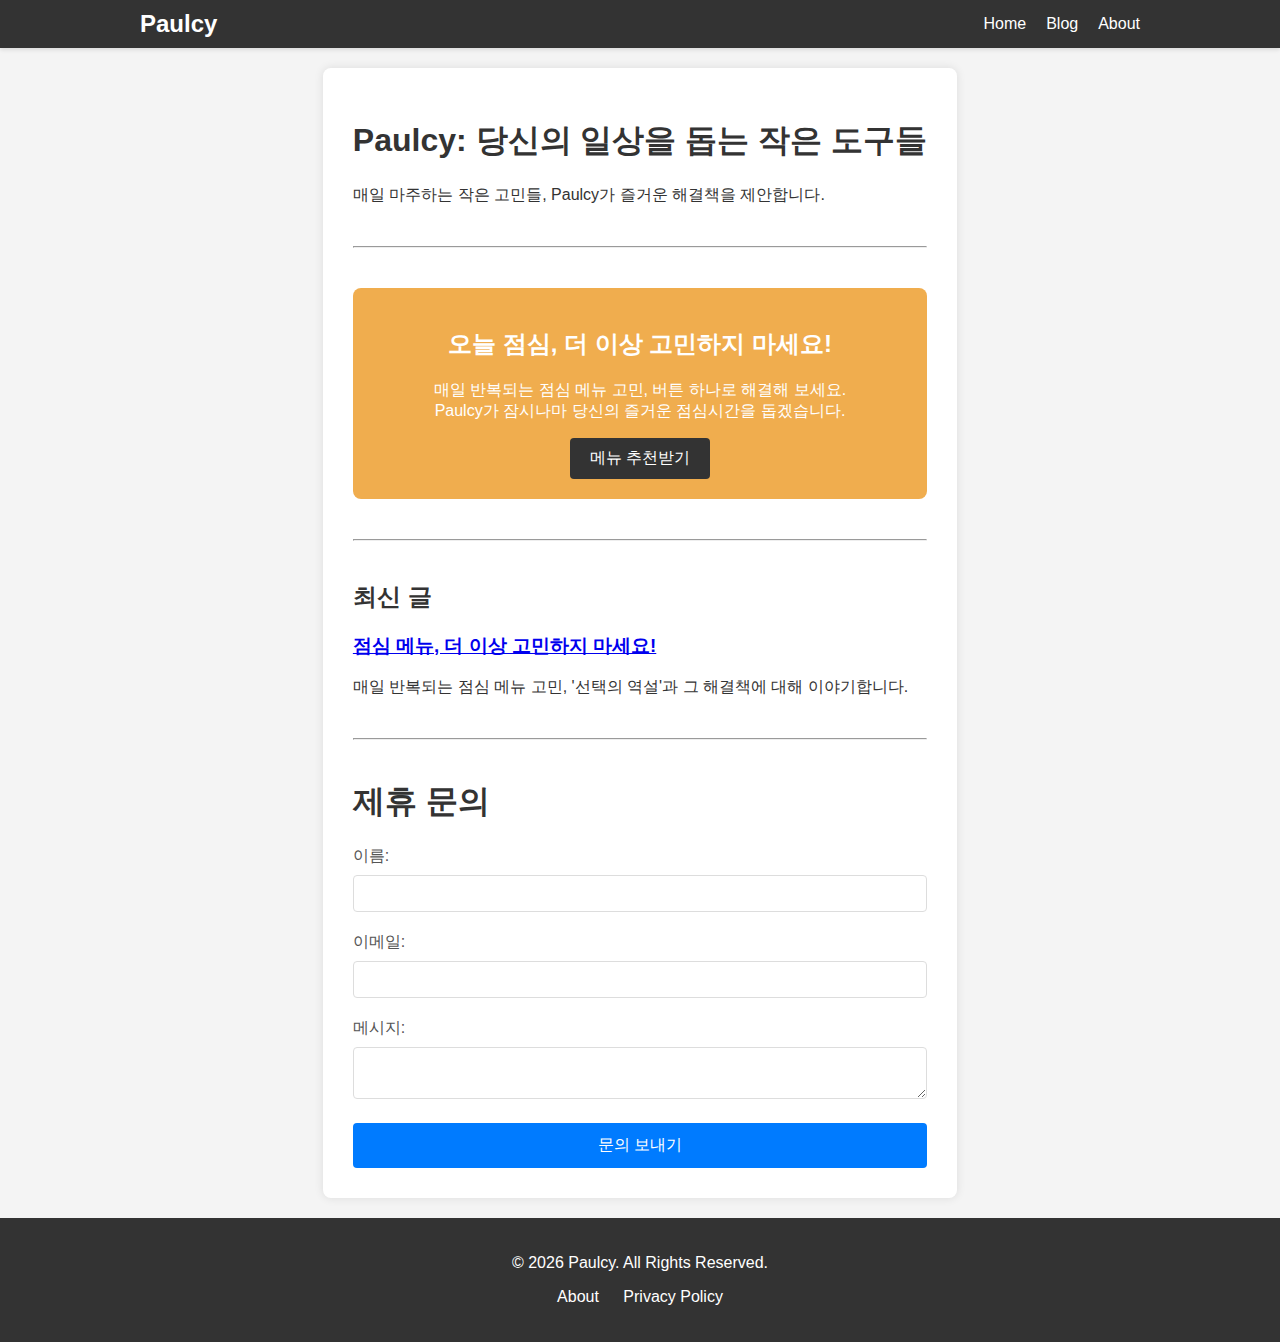
<file: index.html>
<!DOCTYPE html>
<html lang="ko">
<head>
<!-- Google tag (gtag.js) -->
<script async src="https://www.googletagmanager.com/gtag/js?id=G-FVBTE0BPMH"></script>
<script>
  window.dataLayer = window.dataLayer || [];
  function gtag(){dataLayer.push(arguments);}
  gtag('js', new Date());

  gtag('config', 'G-FVBTE0BPMH');
</script>
    <meta charset="UTF-8">
    <meta name="viewport" content="width=device-width, initial-scale=1.0">
    <title>Paulcy: 점심 메뉴 추천 & 일상 속 작은 고민 해결 도구</title>
    <meta name="description" content="Paulcy는 매일의 점심 메뉴 추천부터 다양한 일상 속 작은 문제 해결을 돕는 웹사이트입니다. 편리한 도구들로 당신의 하루를 더 즐겁게 만드세요.">
    <link rel="canonical" href="https://product-builder-4jq.pages.dev/index.html">
    <meta property="og:title" content="Paulcy - 일상을 돕는 작은 도구들">
    <meta property="og:description" content="점심 메뉴 고민, 이제 그만! Paulcy에서 버튼 하나로 오늘의 메뉴를 추천받고 소중한 시간을 아끼세요.">
    <meta property="og:url" content="https://paulcy.dev/index.html">
    <meta property="og:image" content="https://paulcy.dev/pizzajpg.jpg">
    <meta property="og:type" content="website">
    <meta name="twitter:card" content="summary_large_image">
    <meta name="twitter:title" content="Paulcy - 일상을 돕는 작은 도구들">
    <meta name="twitter:description" content="점심 메뉴 고민, 이제 그만! Paulcy에서 버튼 하나로 오늘의 메뉴를 추천받고 소중한 시간을 아끼세요.">
    <meta name="twitter:image" content="https://paulcy.dev/pizzajpg.jpg">
    <script type="application/ld+json">
{
  "@context": "https://schema.org",
  "@type": "WebSite",
  "name": "Paulcy",
  "url": "https://product-builder-4jq.pages.dev/",
  "description": "Paulcy: 점심 메뉴 추천 및 일상 속 작은 고민 해결 도구",
  "potentialAction": {
    "@type": "SearchAction",
    "target": "https://product-builder-4jq.pages.dev/?q={search_term_string}",
    "query-input": "required name=search_term_string"
  }
}
</script>
    <link rel="icon" href="favicon.svg" type="image/svg+xml">

    <script async src="https://pagead2.googlesyndication.com/pagead/js/adsbygoogle.js?client=ca-pub-7934832272328548" crossorigin="anonymous"></script>
    <meta name="google-adsense-account" content="ca-pub-7934832272328548">
    <script type="text/javascript">
    (function(c,l,a,r,i,t,y){
        c[a]=c[a]||function(){(c[a].q=c[a].q||[]).push(arguments)};
        t=l.createElement(r);t.async=1;t.src="https://www.clarity.ms/tag/"+i;
        y=l.getElementsByTagName(r)[0];y.parentNode.insertBefore(t,y);
    })(window, document, "clarity", "script", "vba8ujpblm");
</script>
</head>
<body>
    <nav class="navbar">
        <div class="container-nav">
            <a class="logo" href="index.html">Paulcy</a>
            <ul class="nav-links">
                <li><a href="index.html">Home</a></li>
                <li><a href="posts/post1.html">Blog</a></li>
                <li><a href="about.html">About</a></li>
            </ul>
        </div>
    </nav>

    <div class="container">
        <div class="hero">
            <h1>Paulcy: 당신의 일상을 돕는 작은 도구들</h1>
            <p>매일 마주하는 작은 고민들, Paulcy가 즐거운 해결책을 제안합니다.</p>
        </div>

        <hr style="margin: 40px 0;">

        <div id="lunch-recommendation">
            <h2>오늘 점심, 더 이상 고민하지 마세요!</h2>
            <p>매일 반복되는 점심 메뉴 고민, 버튼 하나로 해결해 보세요. <br>Paulcy가 잠시나마 당신의 즐거운 점심시간을 돕겠습니다.</p>
            <button id="recommend-button">메뉴 추천받기</button>
            <div id="lunch-result" style="display: none; margin-top: 20px;">
                <h3>오늘의 추천 메뉴는...</h3>
                <p id="menu-name" style="font-size: 1.5em; font-weight: bold;"></p>
                <div id="share-buttons" style="display: none; margin-top: 10px;">
                    <button id="twitter-share-button">트위터에 공유</button>
                    <button id="facebook-share-button">페이스북에 공유</button>
                    <button id="copy-link-button">링크 복사</button>
                </div>
            </div>
        </div>

        <hr style="margin: 40px 0;">

        <div id="recent-posts">
            <h2>최신 글</h2>
            <div class="post-link">
                <h3><a href="posts/post1.html">점심 메뉴, 더 이상 고민하지 마세요!</a></h3>
                <p>매일 반복되는 점심 메뉴 고민, '선택의 역설'과 그 해결책에 대해 이야기합니다.</p>
            </div>
        </div>
        
        <hr style="margin: 40px 0;">

        <div id="contact-section">
            <h1>제휴 문의</h1>
            <form action="https://formspree.io/f/mpqrreel" method="POST">
                <label for="name">이름:</label>
                <input type="text" id="name" name="name" required>

                <label for="email">이메일:</label>
                <input type="email" id="email" name="_replyto" required>

                <label for="message">메시지:</label>
                <textarea id="message" name="message" required></textarea>

                <button type="submit">문의 보내기</button>
            </form>
        </div>
    </div>
    
    <div id="disqus_thread"></div>

    <footer class="footer">
        <div class="container-footer">
            <p>&copy; 2026 Paulcy. All Rights Reserved.</p>
            <ul class="footer-links">
                <li><a href="about.html">About</a></li>
                <li><a href="privacy.html">Privacy Policy</a></li>
            </ul>
        </div>
    </footer>

    <script>
        /**
        *  RECOMMENDED CONFIGURATION VARIABLES: EDIT AND UNCOMMENT THE SECTION BELOW TO INSERT DYNAMIC VALUES FROM YOUR PLATFORM OR CMS.
        *  LEARN WHY DEFINING THESE VARIABLES IS IMPORTANT: https://disqus.com/admin/universalcode/#configuration-variables    */
        /*
        var disqus_config = function () {
        this.page.url = PAGE_URL;  // Replace PAGE_URL with your page's canonical URL variable
        this.page.identifier = PAGE_IDENTIFIER; // Replace PAGE_IDENTIFIER with your page's unique identifier variable
        };
        */
        (function() { // DON'T EDIT BELOW THIS LINE
        var d = document, s = d.createElement('script');
        s.src = 'https://paulcy.disqus.com/embed.js';
        s.setAttribute('data-timestamp', +new Date());
        (d.head || d.body).appendChild(s);
        })();
    </script>
    <script>
        const recommendButton = document.getElementById('recommend-button');
        const lunchResultDiv = document.getElementById('lunch-result');
        const menuNameP = document.getElementById('menu-name');
        const menuItems = ['돈까스', '김치찌개', '제육볶음', '비빔밥', '초밥', '파스타', '피자', '부대찌개', '된장찌개'];
        const shareButtons = document.getElementById('share-buttons');
        const twitterShareButton = document.getElementById('twitter-share-button');
        const facebookShareButton = document.getElementById('facebook-share-button');
        const copyLinkButton = document.getElementById('copy-link-button');

        recommendButton.addEventListener('click', () => {
            const randomIndex = Math.floor(Math.random() * menuItems.length);
            const recommendedMenu = menuItems[randomIndex];
            menuNameP.textContent = recommendedMenu;
            lunchResultDiv.style.display = 'block';
            shareButtons.style.display = 'block';
        });

        twitterShareButton.addEventListener('click', () => {
            const text = `오늘 점심으로 ${menuNameP.textContent} 어떠세요?`;
            const url = window.location.href;
            const hashtags = "점심메뉴추천,Paulcy";
            window.open(`https://twitter.com/intent/tweet?text=${encodeURIComponent(text)}&url=${encodeURIComponent(url)}&hashtags=${encodeURIComponent(hashtags)}`, '_blank');
        });

        facebookShareButton.addEventListener('click', () => {
            const url = window.location.href;
            window.open(`https://www.facebook.com/sharer/sharer.php?u=${encodeURIComponent(url)}`, '_blank');
        });

        copyLinkButton.addEventListener('click', () => {
            const url = window.location.href;
            navigator.clipboard.writeText(url).then(() => {
                alert('링크가 복사되었습니다!');
            }, () => {
                alert('링크 복사에 실패했습니다.');
            });
        });
    </script>
    <noscript>Please enable JavaScript to view the <a href="https://disqus.com/?ref_noscript">comments powered by Disqus.</a></noscript>
    <link rel="stylesheet" href="style.css">
</body>
</html>
</file>
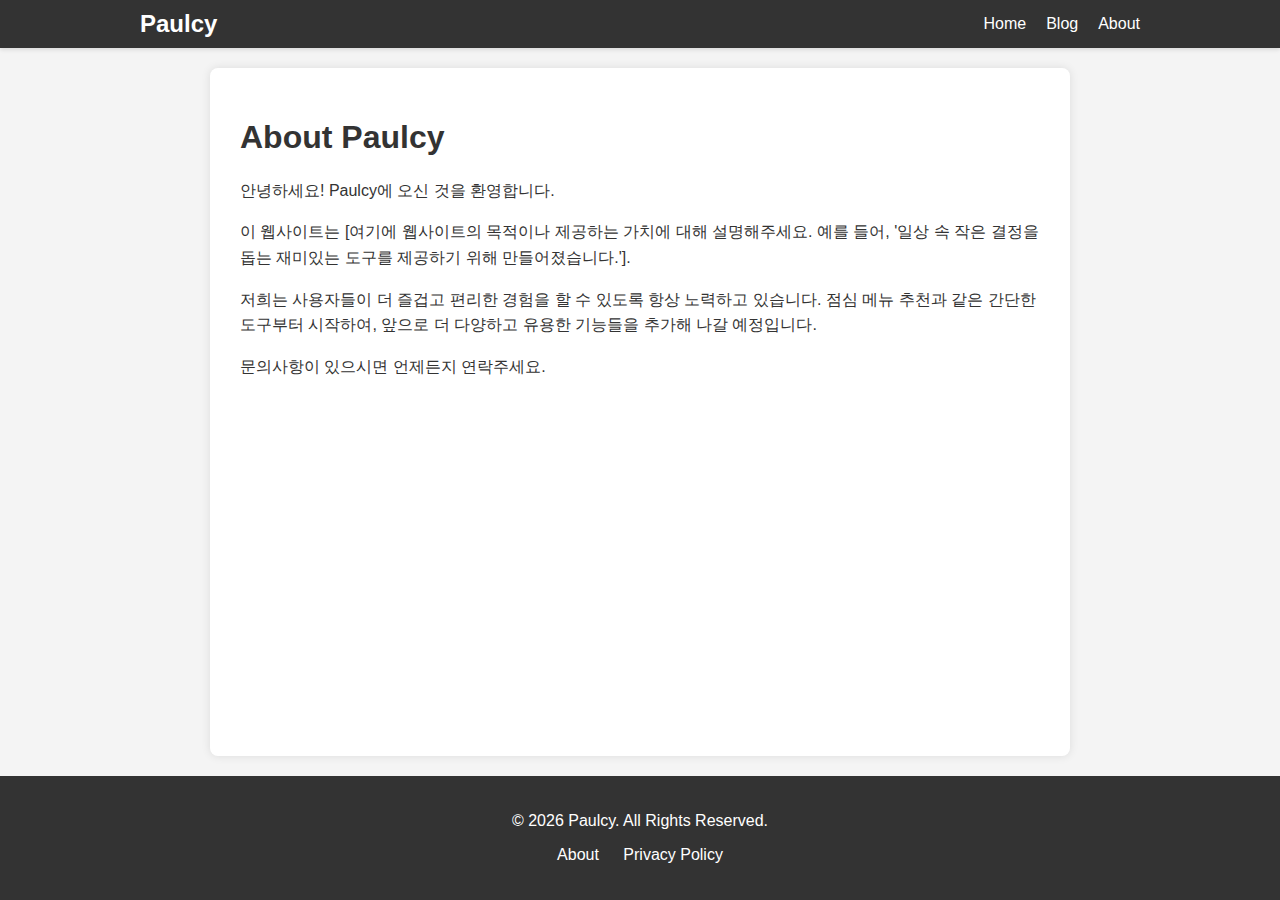
<file: about.html>
<!DOCTYPE html>
<html lang="ko">
<head>
<!-- Google tag (gtag.js) -->
<script async src="https://www.googletagmanager.com/gtag/js?id=G-FVBTE0BPMH"></script>
<script>
  window.dataLayer = window.dataLayer || [];
  function gtag(){dataLayer.push(arguments);}
  gtag('js', new Date());

  gtag('config', 'G-FVBTE0BPMH');
</script>
    <meta charset="UTF-8">
    <meta name="viewport" content="width=device-width, initial-scale=1.0">
    <title>About Us - Paulcy</title>
    <link rel="stylesheet" href="style.css">
    <script async src="https://pagead2.googlesyndication.com/pagead/js/adsbygoogle.js?client=ca-pub-7934832272328548" crossorigin="anonymous"></script>
    <meta name="google-adsense-account" content="ca-pub-7934832272328548">
</head>
<body>
    <nav class="navbar">
        <div class="container-nav">
            <a class="logo" href="index.html">Paulcy</a>
            <ul class="nav-links">
                <li><a href="index.html">Home</a></li>
                <li><a href="posts/post1.html">Blog</a></li>
                <li><a href="about.html">About</a></li>
            </ul>
        </div>
    </nav>

    <div class="container">
        <h1>About Paulcy</h1>
        <div class="content">
            <p>안녕하세요! Paulcy에 오신 것을 환영합니다.</p>
            <p>이 웹사이트는 [여기에 웹사이트의 목적이나 제공하는 가치에 대해 설명해주세요. 예를 들어, '일상 속 작은 결정을 돕는 재미있는 도구를 제공하기 위해 만들어졌습니다.'].</p>
            <p>저희는 사용자들이 더 즐겁고 편리한 경험을 할 수 있도록 항상 노력하고 있습니다. 점심 메뉴 추천과 같은 간단한 도구부터 시작하여, 앞으로 더 다양하고 유용한 기능들을 추가해 나갈 예정입니다.</p>
            <p>문의사항이 있으시면 언제든지 연락주세요.</p>
        </div>
    </div>

    <footer class="footer">
        <div class="container-footer">
            <p>&copy; 2026 Paulcy. All Rights Reserved.</p>
            <ul class="footer-links">
                <li><a href="about.html">About</a></li>
                <li><a href="privacy.html">Privacy Policy</a></li>
            </ul>
        </div>
    </footer>
</body>
</html>
</file>
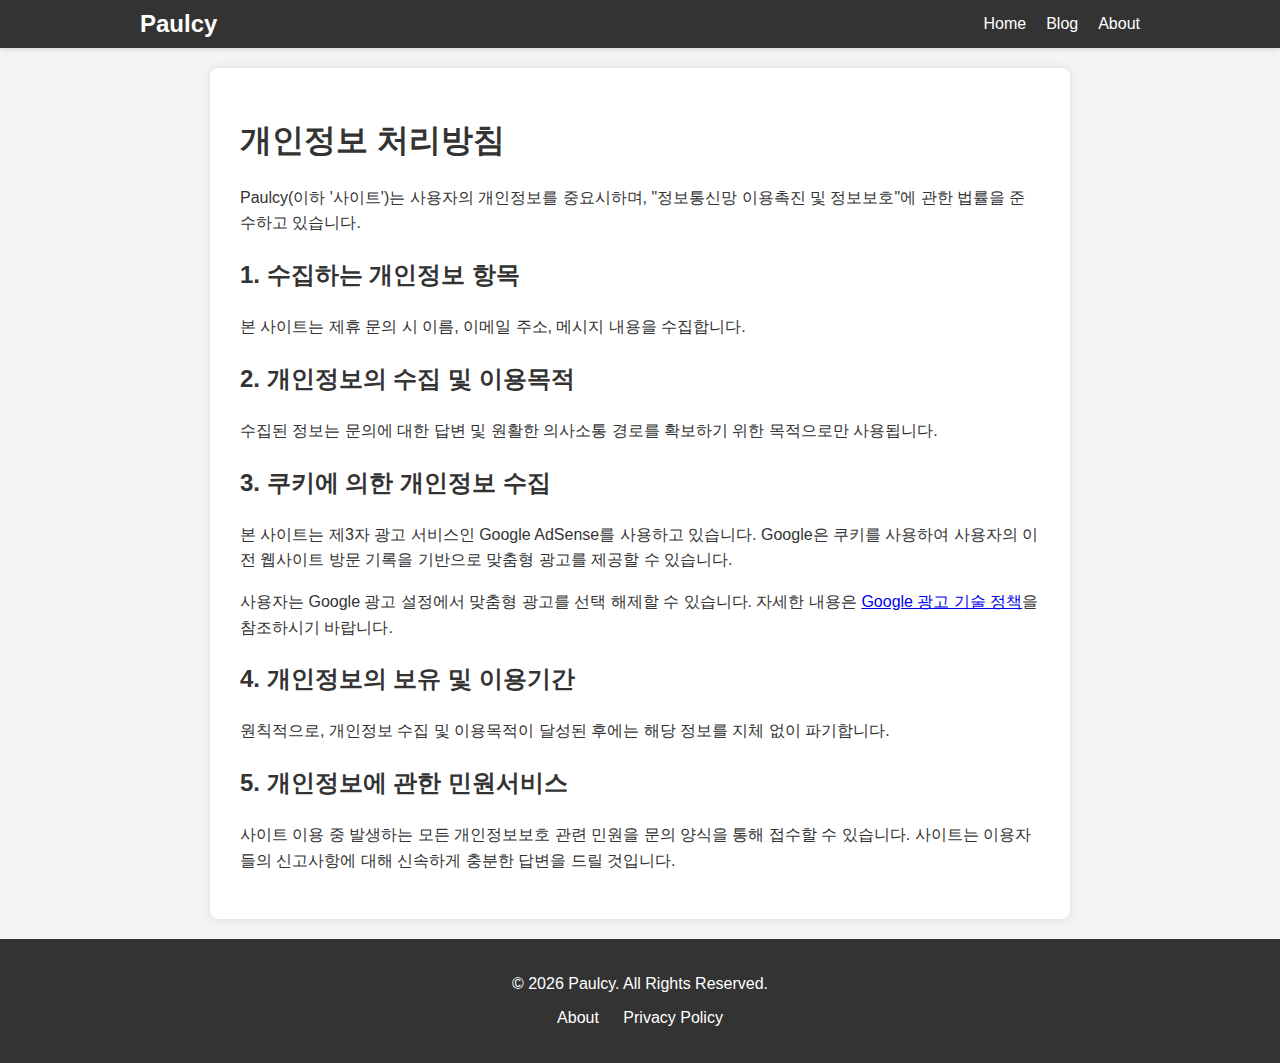
<file: privacy.html>
<!DOCTYPE html>
<html lang="ko">
<head>
    <meta charset="UTF-8">
    <meta name="viewport" content="width=device-width, initial-scale=1.0">
    <title>Privacy Policy - Paulcy</title>
    <link rel="stylesheet" href="style.css">
    <script async src="https://pagead2.googlesyndication.com/pagead/js/adsbygoogle.js?client=ca-pub-7934832272328548" crossorigin="anonymous"></script>
    <meta name="google-adsense-account" content="ca-pub-7934832272328548">
</head>
<body>
    <nav class="navbar">
        <div class="container-nav">
            <a class="logo" href="index.html">Paulcy</a>
            <ul class="nav-links">
                <li><a href="index.html">Home</a></li>
                <li><a href="posts/post1.html">Blog</a></li>
                <li><a href="about.html">About</a></li>
            </ul>
        </div>
    </nav>

    <div class="container">
        <h1>개인정보 처리방침</h1>
        <div class="content">
            <p>Paulcy(이하 '사이트')는 사용자의 개인정보를 중요시하며, "정보통신망 이용촉진 및 정보보호"에 관한 법률을 준수하고 있습니다.</p>

            <h2>1. 수집하는 개인정보 항목</h2>
            <p>본 사이트는 제휴 문의 시 이름, 이메일 주소, 메시지 내용을 수집합니다.</p>

            <h2>2. 개인정보의 수집 및 이용목적</h2>
            <p>수집된 정보는 문의에 대한 답변 및 원활한 의사소통 경로를 확보하기 위한 목적으로만 사용됩니다.</p>

            <h2>3. 쿠키에 의한 개인정보 수집</h2>
            <p>본 사이트는 제3자 광고 서비스인 Google AdSense를 사용하고 있습니다. Google은 쿠키를 사용하여 사용자의 이전 웹사이트 방문 기록을 기반으로 맞춤형 광고를 제공할 수 있습니다.</p>
            <p>사용자는 Google 광고 설정에서 맞춤형 광고를 선택 해제할 수 있습니다. 자세한 내용은 <a href="https://policies.google.com/technologies/ads" target="_blank">Google 광고 기술 정책</a>을 참조하시기 바랍니다.</p>

            <h2>4. 개인정보의 보유 및 이용기간</h2>
            <p>원칙적으로, 개인정보 수집 및 이용목적이 달성된 후에는 해당 정보를 지체 없이 파기합니다.</p>
            
            <h2>5. 개인정보에 관한 민원서비스</h2>
            <p>사이트 이용 중 발생하는 모든 개인정보보호 관련 민원을 문의 양식을 통해 접수할 수 있습니다. 사이트는 이용자들의 신고사항에 대해 신속하게 충분한 답변을 드릴 것입니다.</p>
        </div>
    </div>

    <footer class="footer">
        <div class="container-footer">
            <p>&copy; 2026 Paulcy. All Rights Reserved.</p>
            <ul class="footer-links">
                <li><a href="about.html">About</a></li>
                <li><a href="privacy.html">Privacy Policy</a></li>
            </ul>
        </div>
    </footer>
</body>
</html>
</file>
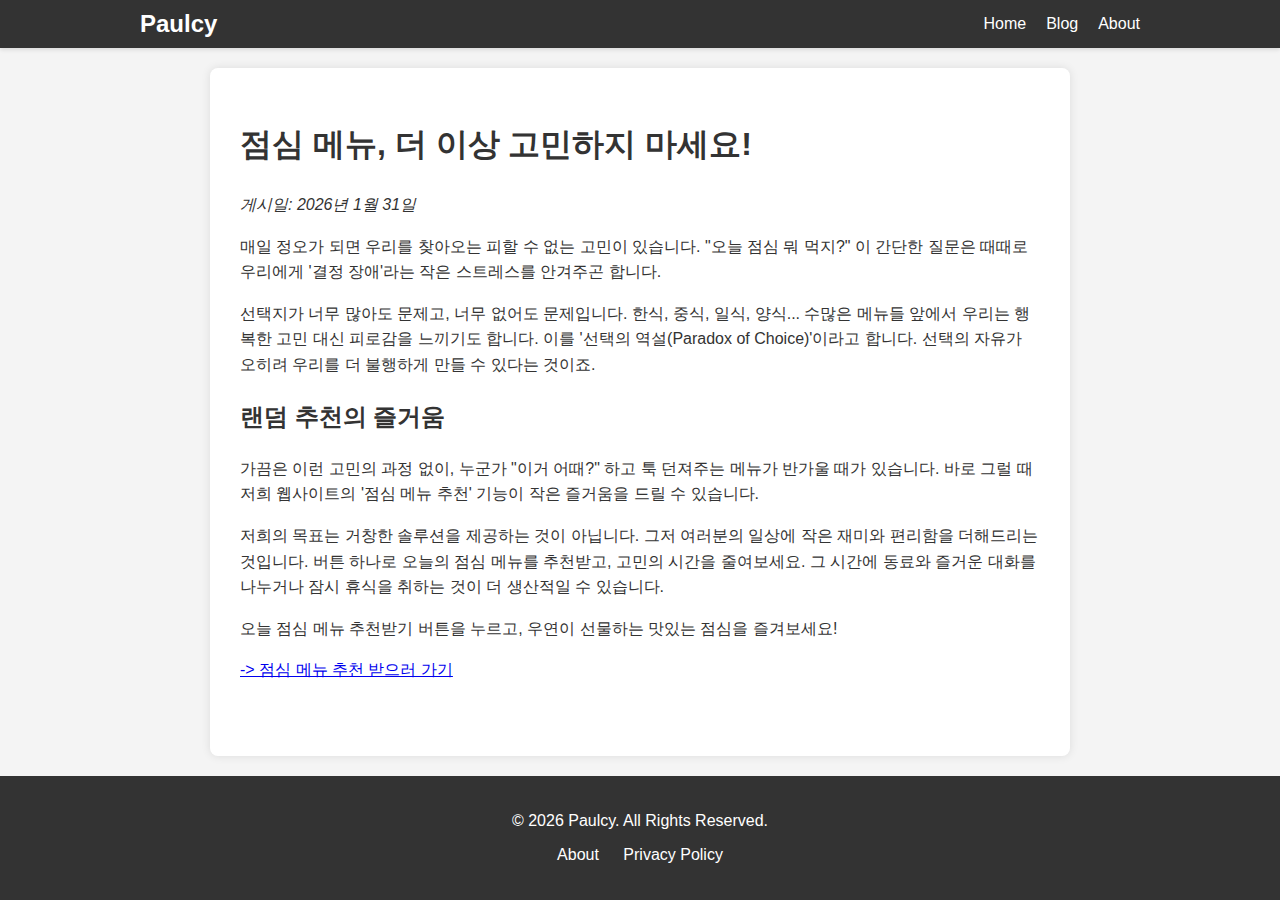
<file: posts/post1.html>
<!DOCTYPE html>
<html lang="ko">
<head>
<!-- Google tag (gtag.js) -->
<script async src="https://www.googletagmanager.com/gtag/js?id=G-FVBTE0BPMH"></script>
<script>
  window.dataLayer = window.dataLayer || [];
  function gtag(){dataLayer.push(arguments);}
  gtag('js', new Date());

  gtag('config', 'G-FVBTE0BPMH');
</script>
    <meta charset="UTF-8">
    <meta name="viewport" content="width=device-width, initial-scale=1.0">
    <title>점심 메뉴, 더 이상 고민하지 마세요! - Paulcy</title>
    <link rel="stylesheet" href="../style.css">
    <script async src="https://pagead2.googlesyndication.com/pagead/js/adsbygoogle.js?client=ca-pub-7934832272328548" crossorigin="anonymous"></script>
    <meta name="google-adsense-account" content="ca-pub-7934832272328548">
</head>
<body>
    <nav class="navbar">
        <div class="container-nav">
            <a class="logo" href="../index.html">Paulcy</a>
            <ul class="nav-links">
                <li><a href="../index.html">Home</a></li>
                <li><a href="post1.html">Blog</a></li>
                <li><a href="../about.html">About</a></li>
            </ul>
        </div>
    </nav>

    <div class="container">
        <article class="content">
            <h1>점심 메뉴, 더 이상 고민하지 마세요!</h1>
            <p><em>게시일: 2026년 1월 31일</em></p>
            <p>매일 정오가 되면 우리를 찾아오는 피할 수 없는 고민이 있습니다. "오늘 점심 뭐 먹지?" 이 간단한 질문은 때때로 우리에게 '결정 장애'라는 작은 스트레스를 안겨주곤 합니다.</p>
            <p>선택지가 너무 많아도 문제고, 너무 없어도 문제입니다. 한식, 중식, 일식, 양식... 수많은 메뉴들 앞에서 우리는 행복한 고민 대신 피로감을 느끼기도 합니다. 이를 '선택의 역설(Paradox of Choice)'이라고 합니다. 선택의 자유가 오히려 우리를 더 불행하게 만들 수 있다는 것이죠.</p>
            
            <h2>랜덤 추천의 즐거움</h2>
            <p>가끔은 이런 고민의 과정 없이, 누군가 "이거 어때?" 하고 툭 던져주는 메뉴가 반가울 때가 있습니다. 바로 그럴 때 저희 웹사이트의 '점심 메뉴 추천' 기능이 작은 즐거움을 드릴 수 있습니다.</p>
            <p>저희의 목표는 거창한 솔루션을 제공하는 것이 아닙니다. 그저 여러분의 일상에 작은 재미와 편리함을 더해드리는 것입니다. 버튼 하나로 오늘의 점심 메뉴를 추천받고, 고민의 시간을 줄여보세요. 그 시간에 동료와 즐거운 대화를 나누거나 잠시 휴식을 취하는 것이 더 생산적일 수 있습니다.</p>

            <p>오늘 점심 메뉴 추천받기 버튼을 누르고, 우연이 선물하는 맛있는 점심을 즐겨보세요!</p>
            <a href="../index.html">-> 점심 메뉴 추천 받으러 가기</a>
        </article>
    </div>

    <footer class="footer">
        <div class="container-footer">
            <p>&copy; 2026 Paulcy. All Rights Reserved.</p>
            <ul class="footer-links">
                <li><a href="../about.html">About</a></li>
                <li><a href="../privacy.html">Privacy Policy</a></li>
            </ul>
        </div>
    </footer>
</body>
</html>
</file>
<file: style.css>
/* General Body Styles */
body {
    font-family: Arial, sans-serif;
    margin: 0;
    padding: 0;
    background-color: #f4f4f4;
    color: #333;
    display: flex;
    flex-direction: column;
    min-height: 100vh;
}

.container {
    flex: 1;
    max-width: 800px;
    margin: 20px auto;
    background: #fff;
    padding: 30px;
    border-radius: 8px;
    box-shadow: 0 0 10px rgba(0, 0, 0, 0.1);
}

/* Navigation Bar */
.navbar {
    background-color: #333;
    color: white;
    padding: 10px 20px;
    box-shadow: 0 2px 4px rgba(0,0,0,0.1);
}

.navbar .container-nav {
    display: flex;
    justify-content: space-between;
    align-items: center;
    max-width: 1000px;
    margin: 0 auto;
}

.navbar .logo {
    color: white;
    font-size: 24px;
    font-weight: bold;
    text-decoration: none;
}

.navbar .nav-links {
    list-style: none;
    margin: 0;
    padding: 0;
    display: flex;
}

.navbar .nav-links li {
    margin-left: 20px;
}

.navbar .nav-links a {
    color: white;
    text-decoration: none;
    font-size: 16px;
}

/* Page Content */
.content {
    line-height: 1.6;
}

.content h1 {
    color: #333;
}

/* Lunch Recommendation Box from index.html */
#lunch-recommendation {
    text-align: center;
    padding: 20px;
    background-color: #f0ad4e;
    color: white;
    border-radius: 8px;
    margin-bottom: 20px;
}

#recommend-button {
    background-color: #333;
    color: white;
    padding: 10px 20px;
    border: none;
    border-radius: 4px;
    cursor: pointer;
    font-size: 16px;
}

#recommend-button:hover {
    background-color: #555;
}

/* Share Buttons */
#share-buttons {
    text-align: center;
    margin-top: 20px;
}

#twitter-share-button,
#facebook-share-button,
#copy-link-button {
    background-color: #337ab7;
    color: white;
    border: none;
    padding: 8px 12px;
    border-radius: 4px;
    cursor: pointer;
    font-size: 14px;
    margin: 0 5px;
    transition: background-color 0.3s;
}

#twitter-share-button:hover,
#facebook-share-button:hover,
#copy-link-button:hover {
    background-color: #286090;
}


/* Contact Form from index.html */
form label {
    display: block;
    margin-bottom: 8px;
    color: #555;
}

form input[type="text"],
form input[type="email"],
form textarea {
    width: 100%;
    padding: 10px;
    margin-bottom: 20px;
    border: 1px solid #ddd;
    border-radius: 4px;
    box-sizing: border-box;
}

form button {
    background-color: #007bff;
    color: white;
    padding: 12px 20px;
    border: none;
    border-radius: 4px;
    cursor: pointer;
    font-size: 16px;
    width: 100%;
}

form button:hover {
    background-color: #0056b3;
}

/* Footer */
.footer {
    background-color: #333;
    color: white;
    text-align: center;
    padding: 20px;
    margin-top: auto; /* Pushes footer to the bottom */
}

.footer .container-footer {
    max-width: 1000px;
    margin: 0 auto;
}

.footer .footer-links {
    list-style: none;
    padding: 0;
    margin-top: 10px;
}

.footer .footer-links li {
    display: inline;
    margin: 0 10px;
}

.footer .footer-links a {
    color: white;
    text-decoration: none;
}
</file>
